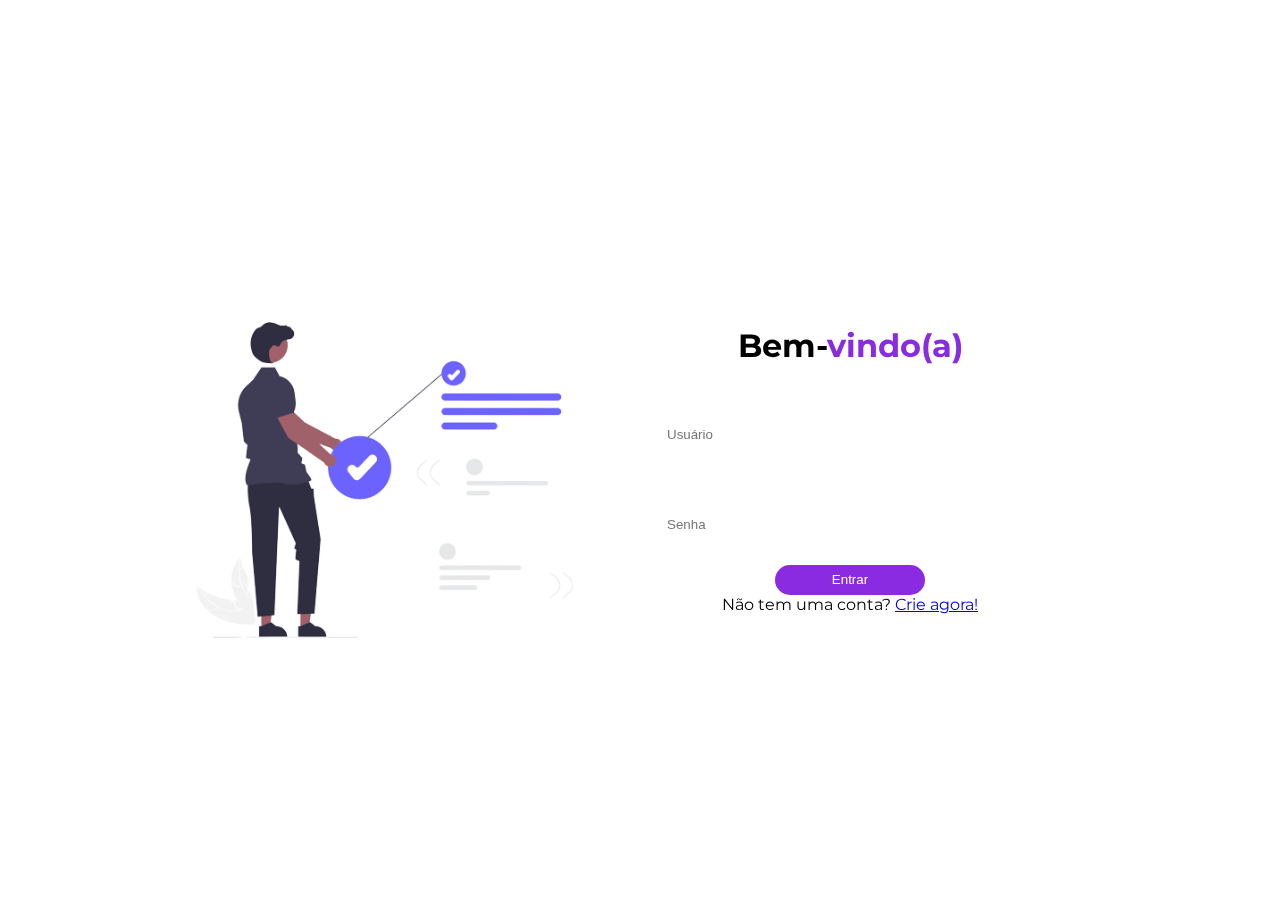
<file: Login/index.html>
<!DOCTYPE html>
<html lang="pt-br">
<head>
    <meta charset="UTF-8">
    <meta name="viewport" content="width=device-width, initial-scale=1.0">
    <link rel="stylesheet" href="bacana.css">
    <title>Login</title>
</head>
<body>
    <div class="container">
        <div class="form">
            <div class="image-container">
                <img src="undraw_Next_tasks_re_5eyy-removebg-preview.png" alt="" class="imagem-ale">
            </div>
            <div id="bem">
                <h1>Bem-<span>vindo(a)</span></h1>
                <form class="login-form">
                    <input type="text" placeholder="Usuário">
                    <input type="password" placeholder="Senha">
                    <button type="submit">Entrar</button>
                    <p class="mensagem">Não tem uma conta? <a href="index2.html">Crie agora!</a></p>
                </form>
            </div>
        </div>
    </div>


    <script src="main.js"></script>
</body>
</html>
</file>
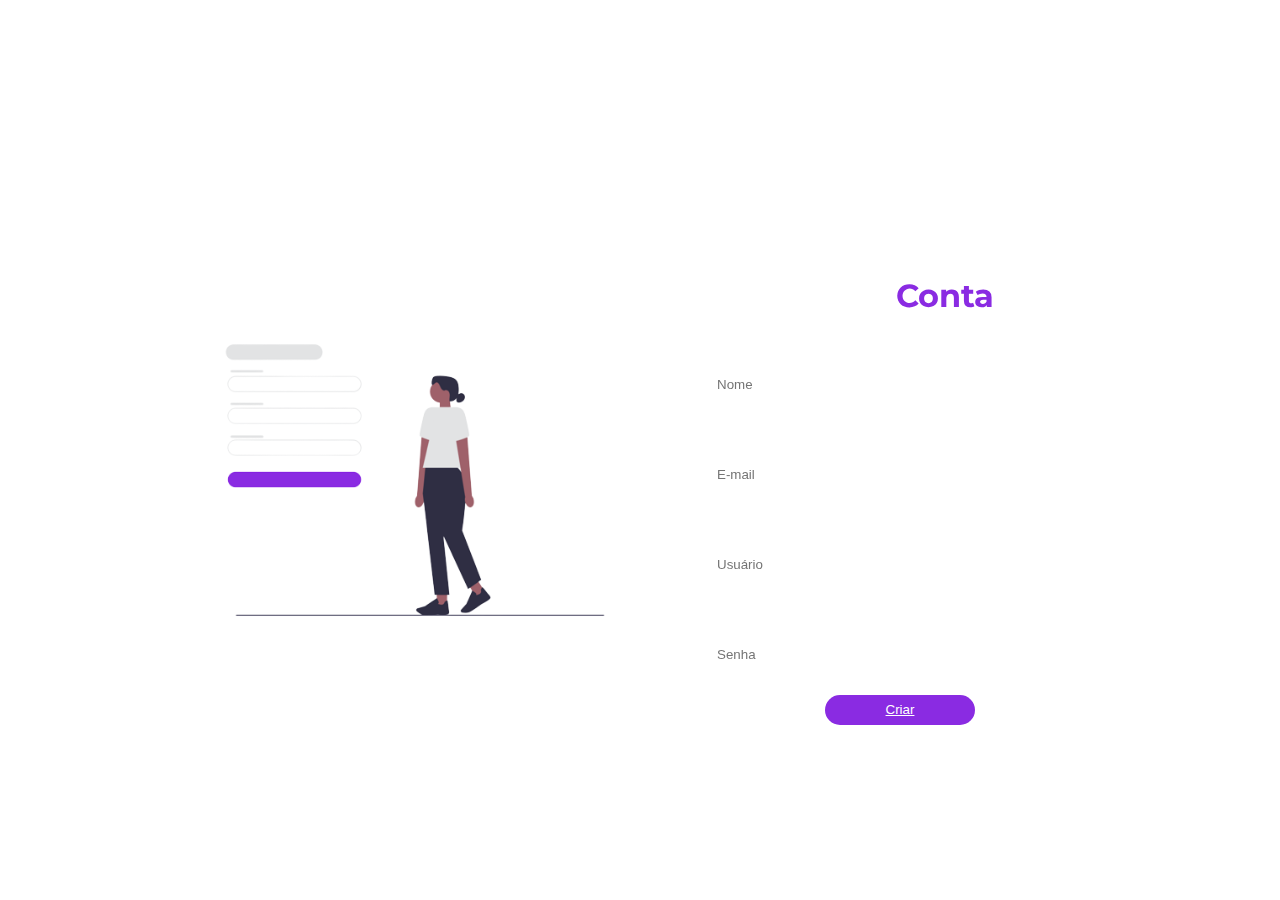
<file: Login/index2.html>
<!DOCTYPE html>
<html lang="pt-br">
<head>
    <meta charset="UTF-8">
    <meta name="viewport" content="width=device-width, initial-scale=1.0">
    <link rel="stylesheet" href="bacana2.css">
    <title>Criar conta</title>
</head>
<body>
    <div class="container">
        <div class="form-container">
            <div class="image-container">
                <img src="undraw_Sign_up_n6im__1_-removebg-preview.png" alt="escritorio" class="imagem-sign">
            </div>
            <div class="form">
                <div id="bem">
                    <h1>Criar <span>Conta</span></h1>
                    <form class="login-form">
                        <input id="nome" type="text" placeholder="Nome" required>
                        <input id="email" type="email" placeholder="E-mail" required>
                        <input id="usuario" type="text" placeholder="Usuário" required>
                        <input id="senha" type="password" placeholder="Senha" required>
                        <button type="submit"> <a href="index.html">Criar</a></button>
                    </form>
                </div>
            </div>
        </div>
        </div>
    </div>

    <script src="main.js"></script>
</body>

</html>
</file>
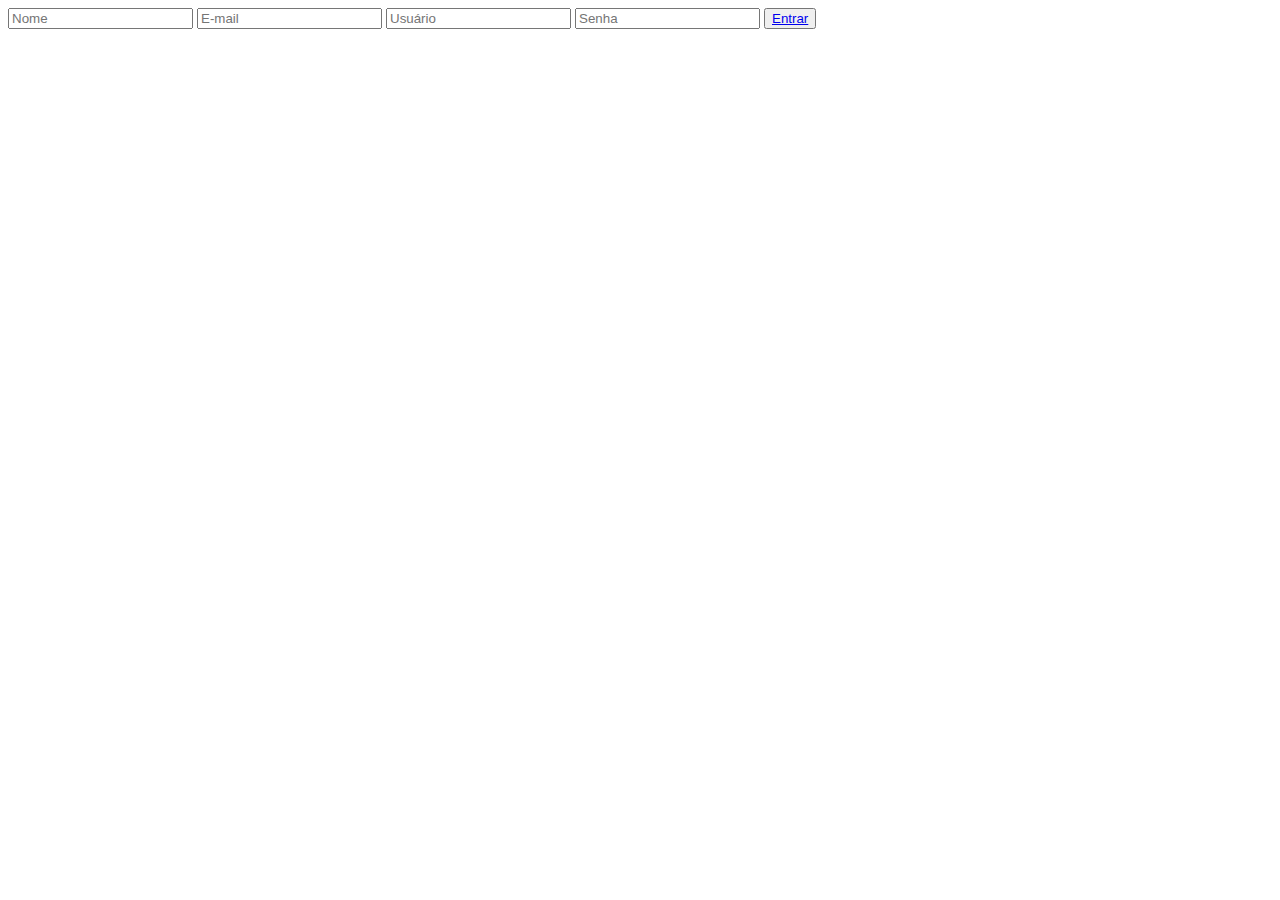
<file: Projeto/Login/index2.html>
<!DOCTYPE html>
<html lang="pt-br">
<head>
    <meta charset="UTF-8">
    <meta name="viewport" content="width=device-width, initial-scale=1.0">
    <link rel="stylesheet" href="style.css">
    <title>Login - conta</title>
</head>
<body>
    <div class="criarConta">
        <div class="contaCriar">
            <form class="user-forn">
                <input id="nome" type="text" placeholder="Nome" required>
                <input id="email" type="email" placeholder="E-mail" required>
                <input id="usuario" type="text" placeholder="Usuário" required>
                <input id="senha" type="password" placeholder="Senha" required>
                <button type="submit"> <a href="index.html">Entrar</a></button>
            </form>
        </div>
    </div>

    <script src="main.js"></script>
</body>
</html>
</file>
<file: Login/bacana.css>
@import url('https://fonts.googleapis.com/css2?family=Montserrat:wght@600&display=swap');
body {
    justify-content: center;
    align-items: center;
    text-align: center;
    background-image: url(https://img.freepik.com/fotos-gratis/paisagem-de-montanha-roxa_1048-10720.jpg);
    background-size: cover;
    background-position: center;
    background-repeat: no-repeat;
}
* {
    margin: 0;
    padding: 0;
    box-sizing: border-box;
}

.imagem-login {
    margin-right: 1px;
    margin-top: 70px;
    object-fit: cover;
    object-position: 5px 5px;
}

.form {
    display: grid;
    grid-template-columns: 1fr 1fr;
    gap: 20px;
    border-radius: 40px;
    backdrop-filter: blur(10px);
}
.form h1 {
    margin-top: 100px;
    font-family: 'Montserrat', sans-serif;
}
.login-form input {
    height: 40px;
    width: 380px;
    align-items: center ;
    margin-top: 50px;
    border-radius: 18px;
    border: none;
    padding-left: 7px;
}
.login-form button {
    margin-top: 20px;
    width: 150px;
    height: 30px;
    border-radius: 15px;
    border: none;
    background-color: #8a2be2;
    color: white;
}
.imagem-ale {
    margin-top: 50px;
    object-fit: cover;
    object-position: 5px 5px;
    width: 500px;
    
}
.login-form {
    font-family: 'Montserrat', sans-serif;
}
.form span {
    color: #8a2be2;
}
#bem {
    width: 400px;
}
.container {
    display: flex;
    flex-direction: column;
    justify-content: center;
    align-items: center;
    height: 100vh;
}
.image-container {
    display: flex;
    justify-content: center;
    align-items: center;
}

.imagem-login {
    max-width: 100%;
}
</file>
<file: Login/bacana2.css>
@import url('https://fonts.googleapis.com/css2?family=Montserrat:wght@600&display=swap');
body {
    justify-content: center;
    align-items: center;
    text-align: center;
    background-image: url(https://img.freepik.com/fotos-gratis/paisagem-de-montanha-roxa_1048-10720.jpg);
    background-size: cover;
    background-position: center;
    background-repeat: no-repeat;
}
* {
    margin: 0;
    padding: 0;
    box-sizing: border-box;
}
.imagem-login {
    margin-right: 1px;
    margin-top: 70px;
    object-fit: cover;
    object-position: 5px 5px;
}


.form {
    flex: 1;
    border-radius: 40px;
    backdrop-filter: blur(10px);
    padding: 20px;
    
}
.login-form a {
    color: white;
}

.form h1 {
    margin-top: 100px;
    font-family: 'Montserrat', sans-serif;
}
.login-form input {
    height: 40px;
    width: 380px;
    align-items: center ;
    margin-top: 50px;
    border-radius: 18px;
    border: none;
    padding-left: 7px;
}
.login-form button {
    margin-top: 20px;
    width: 150px;
    height: 30px;
    border-radius: 15px;
    border: none;
    background-color: #8a2be2;
    color: white;
}
.imagem-sign {
    margin-top: 50px;
    object-fit: cover;
    object-position: 5px 5px;
    width: 500px;
    
}


#bem {
    width: 400px;
    
}
.container {
    display: flex;
    flex-direction: column;
    justify-content: center;
    align-items: center;
    height: 100vh;
}
.image-container {
    max-width: 500px;
    display: flex;
    justify-content: center;
    align-items: center;
    
}

.imagem-login {
    max-width: 100%;
}
#bem h1 {
    color: white;
    font-family: 'Montserrat', sans-serif;
}
#bem span {
    color: #8a2be2;
}
.form-container {
    display: flex;
    align-items: center;
    gap: 20px;
}
</file>
<file: Projeto/Login/style.css>
* {
    
}
</file>
